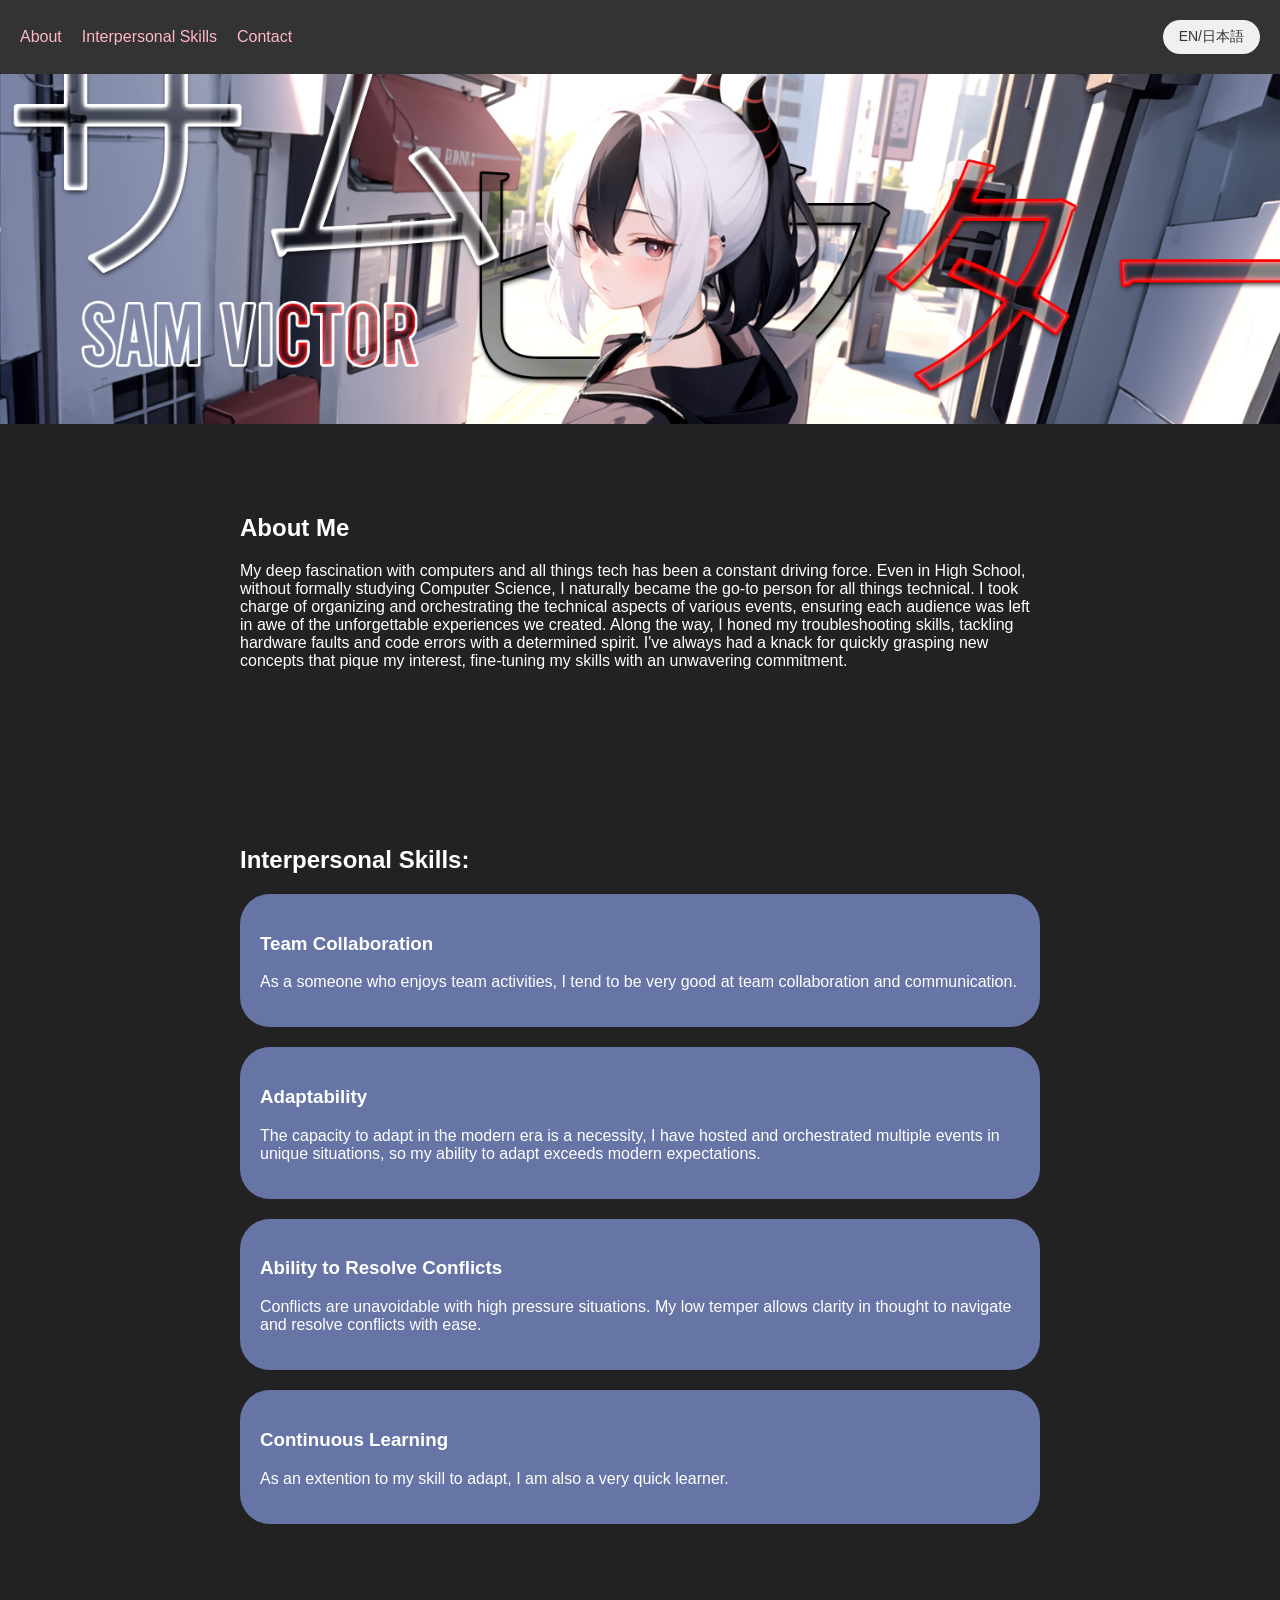
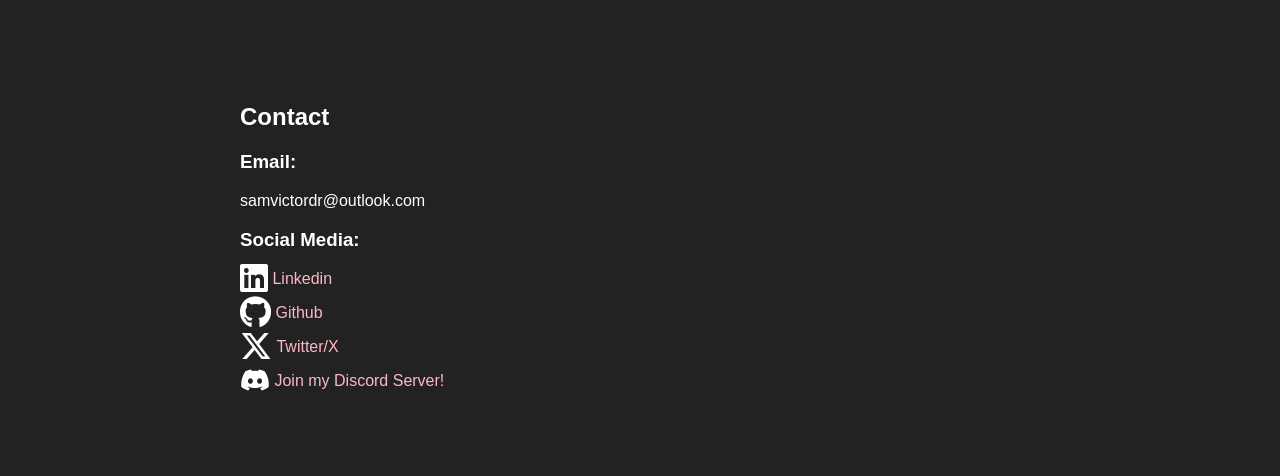
<file: legacy/index.html>
<!DOCTYPE html>
<html lang="en">
<head>
  <meta charset="UTF-8">
  <meta name="viewport" content="width=device-width, initial-scale=1.0">
  <title>Sam's Portfolio</title>
  <link rel="icon" type="image/x-icon" href="Kayoko_Halo.ico">
  <link rel="stylesheet" href="styles.css">
  <link rel="stylesheet" href="https://cdnjs.cloudflare.com/ajax/libs/font-awesome/6.4.2/css/all.min.css"> 
  <link rel="stylesheet" type="text/css" href="styles.css">
</head>
<body>
  <header>
    <nav>
      <ul>
        <li><a href="#about" class="toggle-text" data-en="About" data-jp="じこしょうかい">About</a></li>
        <li><a href="#projects" class="toggle-text" data-en="Interpersonal Skills" data-jp="ソフトスキル">Interpersonal Skills</a></li>
        <li><a href="#contact" class="toggle-text" data-en="Contact" data-jp="連絡">Contact</a></li>
        <button id="toggleButton">EN/日本語</button>
      </ul>
    </nav>
  </header>

  <section id="hero">
    <div class="hero-content">
      <h1>Hi, I'm Sam Victor</h1>
      <p>I am a 1st Year Computer Science student at Sri Eshwar College of Engineering, someone who's in awe of everything tech.</p>
      <a href="#contact" class="cta-button">Contact Me</a>
    </div>
  </section>

  <section id="about">
    <div class="container">
      <h2 class="toggle-text" data-en="About Me" data-jp="じこしょうかい">About Me</h2>
      <p class="toggle-text" data-en="My deep fascination with computers and all things tech has been a constant driving force. Even in High School, without formally studying Computer Science, I naturally became the go-to person for all things technical. I took charge of organizing and orchestrating the technical aspects of various events, ensuring each audience was left in awe of the unforgettable experiences we created. Along the way, I honed my troubleshooting skills, tackling hardware faults and code errors with a determined spirit. I've always had a knack for quickly grasping new concepts that pique my interest, fine-tuning my skills with an unwavering commitment." data-jp="私のコンピューターとテクノロジー全般への深い魅力は、絶えず私を駆り立ててきた要因です。高校時代でも、コンピューターサイエンスを正式に学んでいないにもかかわらず、自然にテクニカルな分野において頼りにされる存在となりました。私は、さまざまなイベントの技術的側面を組織し、指揮する役割を果たし、それぞれの観客が私たちが創り上げる忘れられない体験に感動することを保証しました。その過程で、ハードウェアの障害やコードのエラーに果敢な精神で立ち向かうトラブルシューティングのスキルを磨きました。私は常に、私の興味を引かれる新しい概念を素早く理解し、確固たる意志でスキルを磨いてきました。">My deep fascination with computers and all things tech has been a constant driving force. Even in High School, without formally studying Computer Science, I naturally became the go-to person for all things technical. I took charge of organizing and orchestrating the technical aspects of various events, ensuring each audience was left in awe of the unforgettable experiences we created. Along the way, I honed my troubleshooting skills, tackling hardware faults and code errors with a determined spirit. I've always had a knack for quickly grasping new concepts that pique my interest, fine-tuning my skills with an unwavering commitment.</p>
    </div>
  </section>

  <section id="projects">
    <div class="container">
      <h2 class="toggle-text" data-en="Interpersonal Skills:" data-jp="ソフトスキル:">Interpersonal Skills:</h2>
      <div class="project-card">
        <h3 class="toggle-text" data-en="Team Collaboration" data-jp="チーム協力">Team Collaboration</h3>
        <p class="toggle-text" data-en="As a someone who enjoys team activities, I tend to be very good at team collaboration and communication." data-jp="チーム活動が好きな私は、チーム協力とコミュニケーションにおいて非常に優れていると考えています。"> As a someone who enjoys team activities, I tend to be very good at team collaboration and communication.</p> 
      </div>
      <div class="project-card">
        <h3 class="toggle-text" data-en="Adaptability" data-jp="適応力">Adaptability</h3>
        <p class="toggle-text" data-en="The capacity to adapt in the modern era is a necessity, I have hosted and orchestrated multiple events in unique situations, so my ability to adapt exceeds modern expectations." data-jp="現代の時代において適応する能力は必要不可欠です。私は独自の状況で複数のイベントを主催し、編成してきました。そのため、私の適応力は現代の期待を超えています。">The capacity to adapt in the modern era is a necessity, I have hosted and orchestrated multiple events in unique situations, so my ability to adapt exceeds modern expectations.</p>
      </div>
      <div class="project-card">
        <h3 class="toggle-text" data-en="Ability to Resolve Conflicts" data-jp="対立解決能力">Ability to Resolve Conflicts</h3>
        <p class="toggle-text" data-en="Conflicts are unavoidable with high pressure situations. My low temper allows clarity in thought to navigate and resolve conflicts with ease." data-jp="高圧状況下では対立は避けられません。私の冷静な性格は、考えを整理し、対立をスムーズに航海し解決するための明確さを提供します。"> Conflicts are unavoidable with high pressure situations. My low temper allows clarity in thought to navigate and resolve conflicts with ease.</p>
      </div>
      <div class="project-card">
        <h3 class="toggle-text" data-en="Continuous Learning" data-jp="迅速な学習能力">Continuous Learning</h3>
        <p class="toggle-text" data-en="As an extention to my skill to adapt, I am also a very quick learner. " data-jp="適応力を持つ能力の拡張として、私は非常に素早い学習者でもあります。"> As an extention to my skill to adapt, I am also a very quick learner. </p>
      </div>
  </section>

  <section id="contact">
  <div class="container">
    <h2 class="toggle-text" data-en="Contact" data-jp="連絡">Contact</h2>
    <h3 class="toggle-text" data-en="Email:" data-jp="電子メール:">Email: </h3>
    <p>samvictordr@outlook.com</p>
    <!-- Social Media Links -->
    <h3 class="toggle-text" data-en="Social Media:" data-jp="ソーシャルメディア:">Social Media: </h3>
    <div class="social-links">
        <p>
            <i class="fa-brands fa-linkedin fa-2xl"></i>
            <a href="https://www.linkedin.com/in/sam-victor-a52b36279/" target="_blank">
                 Linkedin
            </a>
        </p>
        <p> 
            <i class="fa-brands fa-github fa-2xl"></i>
            <a href="https://github.com/samvictordr" target="_blank">
                Github
            </a>
        </p>
        <p>
            <i class="fa-brands fa-x-twitter fa-2xl"></i>
            <a href="https://twitter.com/samvkei" target="_blank" class="toggle-text" data-en="Twitter/X" data-jp="ツイッター/X">
                Twitter/X
            </a>
        </p>
        <p>
            <i class="fa-brands fa-discord fa-xl"></i>
            <a href="https://discord.gg/jRXBd43U8H" target="_blank" class="toggle-text" data-en="Join my Discord Server" data-jp="俺のDiscordサーバーに参加してくれ！">
                Join my Discord Server!
            </a>
        </p>
    </div>
  </div>
</section>

  <script src="script.js"></script>
</body>
</html>
</file>
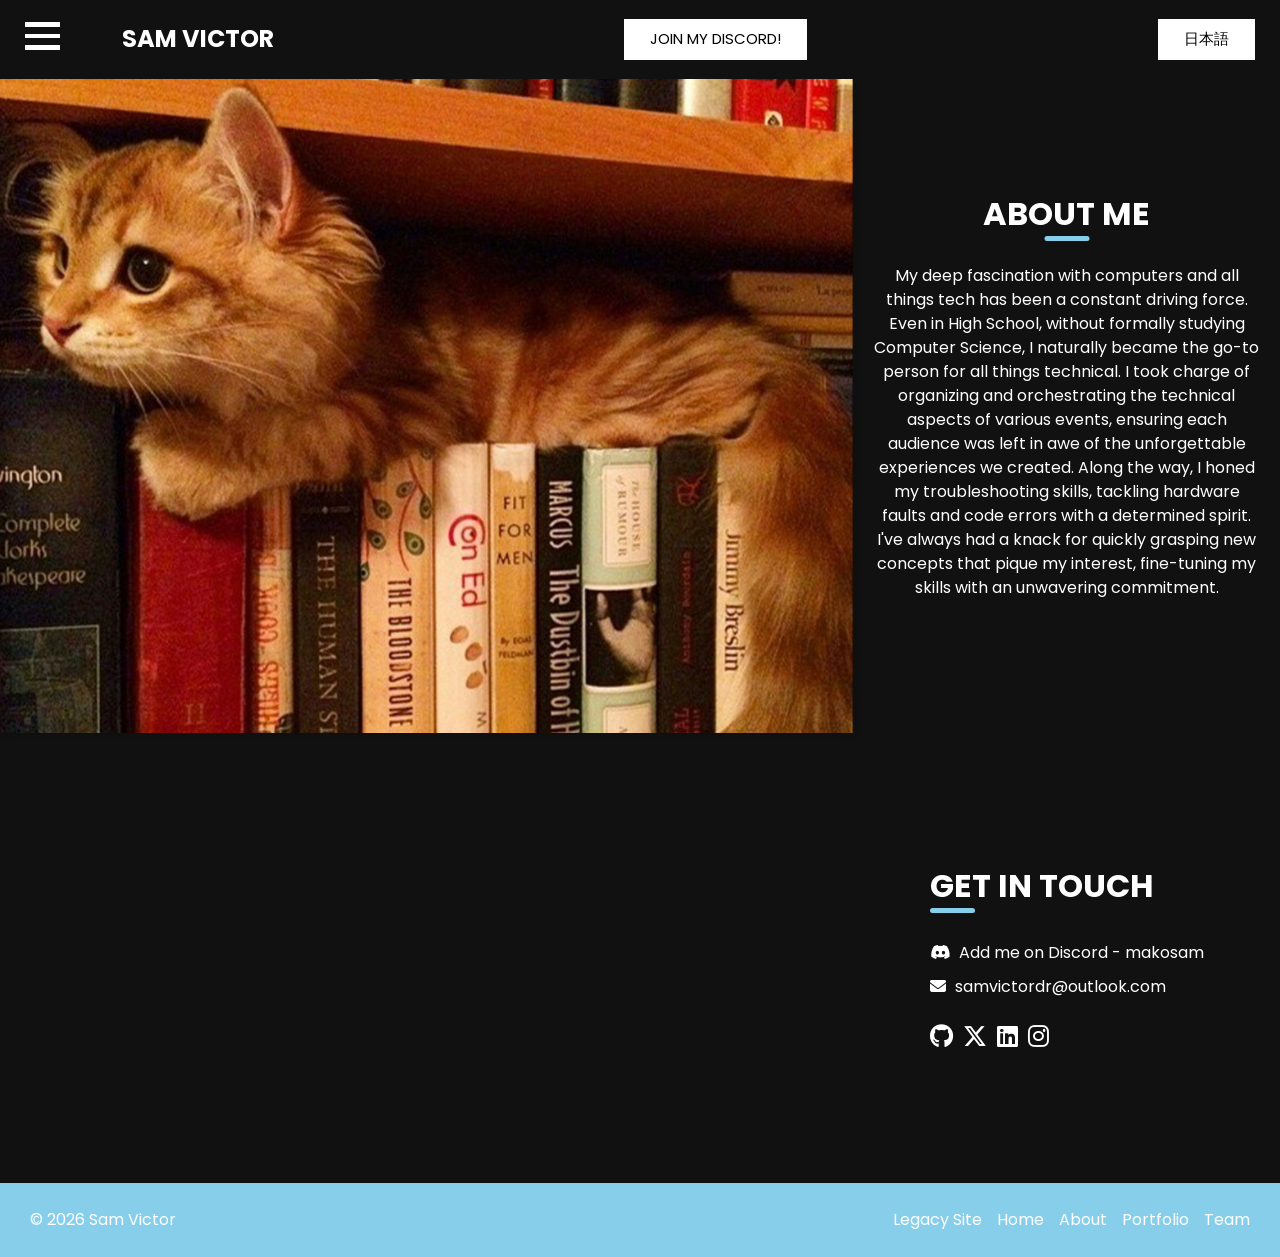
<file: about.html>
<!DOCTYPE html>
<html>

<head>
  <!-- Basic -->
  <meta charset="utf-8" />
  <meta http-equiv="X-UA-Compatible" content="IE=edge" />
  <!-- Mobile Metas -->
  <meta name="viewport" content="width=device-width, initial-scale=1, shrink-to-fit=no" />
  <!-- Site Metas -->
  <meta name="keywords" content="" />
  <meta name="description" content="" />
  <meta name="author" content="" />

  <title>Sam Victor</title>

  <!-- slider stylesheet -->
  <link rel="stylesheet" type="text/css" href="https://cdnjs.cloudflare.com/ajax/libs/OwlCarousel2/2.3.4/assets/owl.carousel.min.css" />

  <!-- bootstrap core css -->
  <link rel="stylesheet" type="text/css" href="css/bootstrap.css" />
  <!-- fonts awesome style -->
  <link href="css/font-awesome.min.css" rel="stylesheet" />
  <!-- fonts style -->
  <link href="https://fonts.googleapis.com/css?family=Poppins:400,600,700&display=swap" rel="stylesheet" />
  <!-- Custom styles for this template -->
  <link href="css/style.css" rel="stylesheet" />
  <!-- responsive style -->
  <link href="css/responsive.css" rel="stylesheet" />
  <link rel="stylesheet" href="https://cdnjs.cloudflare.com/ajax/libs/font-awesome/6.4.2/css/all.min.css">
</head>

<body class="sub_page">
  <div class="hero_area">
    <!-- header section strats -->
    <header class="header_section">
      <nav class="navbar navbar-expand-lg custom_nav-container">
        <div class="custom_menu-btn">
          <button onclick="openNav()">
            <span class="s-1"> </span>
            <span class="s-2"> </span>
            <span class="s-3"> </span>
          </button>
        </div>
        <div id="myNav" class="overlay">
          <div class="menu_btn-style ">
            <button onclick="closeNav()">
              <span class="s-1"> </span>
              <span class="s-2"> </span>
              <span class="s-3"> </span>
            </button>
          </div>
          <div class="overlay-content">
            <a class="" href="index.html">
              Home
            </a>
            <a class="active" href="about.html">
              About
            </a>
            <a class="" href="https://github.com/samvictordr?tab=repositories">
              Projects
            </a>
            <a class="" href="https://github.com/samvictordr">
              Skills
            </a>
          </div>
        </div>
        <a class="navbar-brand" href="index.html">
          <span>
            Sam Victor
          </span>
        </a>
        <a class="call_btn toggle-text" href="https://discord.gg/jRXBd43U8H" data-en="Join my Discord!" data-jp="俺のDiscordサーバーに参加してくれ！">
          Join my Discord!
        </a>
        <!-- Switch data value places to improve UX -->  
        <button id="toggleButton" class="toggle-text" data-en="日本語" data-jp="English">日本語</button>
      </nav>
    </header>
    <!-- end header section -->
  </div>

  <!-- about section -->

  <section class="about_section ">
    <div class="container-fluid">
      <div class="row">
        <div class="img-box col-lg-8 col-md-7">
          <img src="images/about-img.jpg" alt="" />
        </div>
        <div class="detail-box detail_box_common col-lg-4 col-md-5 text_center">
          <div class="heading_container heading_center">
            <h2 class="toggle-text" data-en="About me" data-jp="じこしょうかい">
              About Me
            </h2>
          </div>
          <p class="toggle-text" data-en="My deep fascination with computers and all things tech has been a constant driving force. Even in High School, without formally studying Computer Science, I naturally became the go-to person for all things technical. I took charge of organizing and orchestrating the technical aspects of various events, ensuring each audience was left in awe of the unforgettable experiences we created. Along the way, I honed my troubleshooting skills, tackling hardware faults and code errors with a determined spirit. I've always had a knack for quickly grasping new concepts that pique my interest, fine-tuning my skills with an unwavering commitment." data-jp="私のコンピューターとテクノロジー全般への深い魅力は、絶えず私を駆り立ててきた要因です。高校時代でも、コンピューターサイエンスを正式に学んでいないにもかかわらず、自然にテクニカルな分野において頼りにされる存在となりました。私は、さまざまなイベントの技術的側面を組織し、指揮する役割を果たし、それぞれの観客が私たちが創り上げる忘れられない体験に感動することを保証しました。その過程で、ハードウェアの障害やコードのエラーに果敢な精神で立ち向かうトラブルシューティングのスキルを磨きました。私は常に、私の興味を引かれる新しい概念を素早く理解し、確固たる意志でスキルを磨いてきました。">
            My deep fascination with computers and all things tech has been a constant driving force. Even in High School, without formally studying Computer Science, I naturally became the go-to person for all things technical. I took charge of organizing and orchestrating the technical aspects of various events, ensuring each audience was left in awe of the unforgettable experiences we created. Along the way, I honed my troubleshooting skills, tackling hardware faults and code errors with a determined spirit. I've always had a knack for quickly grasping new concepts that pique my interest, fine-tuning my skills with an unwavering commitment.
          </p>
        </div>
      </div>
    </div>
  </section>

  <!-- end about section -->

  <!-- contact section -->

  <section class="contact_section ">
    <div class="container-fluid">
      <div class="row">
        <div class="col-md-8 map_container">
          <div class="map">
            <div id="googleMap"></div>
          </div>
        </div>
        <div class="col-md-4 detail-box detail_box_common">
          <div>
            <div class="heading_container">
              <h2 class="toggle-text" data-en="Get in Touch" data-jp="連絡">
                Get In Touch
              </h2>
            </div>
            <div class="info_contact">
              <div class="contact_link_box">
                <a href="https://discord.gg/jRXBd43U8H">
                  <i class="fa-brands fa-discord" aria-hidden="true"></i>
                  <span>
                    Add me on Discord - makosam
                  </span>
                </a>
                <a href="">
                  <i class="fa fa-envelope" aria-hidden="true"></i>
                  <span>
                    samvictordr@outlook.com
                  </span>
                </a>
              </div>
              <div class="info_social">
                <a href="">
                  <i class="fa-brands fa-github" aria-hidden="true"></i>
                </a>
                <a href="">
                  <i class="fa-brands fa-x-twitter" aria-hidden="true"></i>
                </a>
                <a href="">
                  <i class="fa-brands fa-linkedin" aria-hidden="true"></i>
                </a>
                <a href="">
                  <i class="fa-brands fa-instagram" aria-hidden="true"></i>
                </a>
              </div>
            </div>
          </div>
        </div>
      </div>
    </div>
  </section>

  <!-- end contact section -->

  <!-- footer section -->
  <footer class="footer_section">
    <div class="container-fluid">
      <div class="row">
        <div class="col-xl-6">
          <p>
            &copy; <span id="displayYear"></span> Sam Victor
          </p>
        </div>
        <div class="col-xl-6">
          <div class="link_box">
            <a class="" href="legacy/index.html">
              Legacy Site
            </a>
            <a class="" href="index.html">
              Home
            </a>
            <a class="" href="about.html">
              About
            </a>
            <a class="" href="portfolio.html">
              Portfolio
            </a>
            <a class="" href="team.html">
              Team
            </a>
          </div>
        </div>
      </div>
    </div>
  </footer>
  <!-- footer section -->

  <script src="js/jquery-3.4.1.min.js"></script>
  <script src="js/bootstrap.js"></script>
  <script src="https://cdnjs.cloudflare.com/ajax/libs/OwlCarousel2/2.3.4/owl.carousel.min.js">
  </script>
  <script src="js/custom.js"></script>
  <script src="js/toggle.js"></script>
</body>

</html>
</file>
<file: legacy/styles.css>
body {
  font-family: Arial, sans-serif;
  margin: 0;
  padding: 0;
  color: #fff;
  background-color: #111;
}

.container {
  max-width: 800px;
  margin: 0 auto;
  padding: 20px;
}

header {
  background-color: #333;
  padding: 20px;
}

nav ul {
  list-style: none;
  padding: 0;
  margin: 0;
  display: flex;
}

nav ul li {
  margin-right: 20px;
}

nav ul li a {
  color: #ffb7c5;
  text-decoration: none;
}

#hero {
  background-image: url('hero-bg.jpg');
  background-size: cover;
  background-position: center;
  padding: 100px;
  animation: fade-in 1.5s ease-out;
}

.hero-content {
  visibility: hidden;
  animation: fade-in 1.5s ease-out;
}

.hero-content h1 {
  font-size: 40px;
  margin-bottom: 20px;
}

.cta-button {
  background-color: #111;
}

#about {
  background-color: #222;
  padding: 50px;
}

#projects {
  background-color: #222;
  padding: 50px;
}

.project-card {
  background-color: #6675a5;
  padding: 20px;
  margin-bottom: 20px;
  border-radius: 30px;
}

#contact {
  background-color: #222;
  padding: 50px;
}

#contact-form input,
#contact-form textarea {
  background-color: #222;
  border: 1px solid #555;
}

#contact-form button {
  background-color: #111;
  border: 1px solid #555;
}

#toggleButton {
  display: inline-block;
  background-color: #f0f0f0;
  color: #333;
  border: none;
  border-radius: 20px;
  padding: 8px 16px;
  font-size: 14px;
  cursor: pointer;
  transition: background-color 0.3s, color 0.3s;
}

#toggleButton:hover {
  background-color: #333;
  color: #f0f0f0;
}

nav ul {
  list-style: none;
  padding: 0;
  margin: 0;
  display: flex;
  align-items: center;
}

nav ul #toggleButton {
  margin-left: auto;
  padding: 8px 16px;
  border-radius: 20px;
  background-color: #f0f0f0;
  color: #333;
  font-size: 14px;
  cursor: pointer;
  transition: background-color 0.3s, color 0.3s;
}

nav ul #toggleButton:hover {
  background-color: #333;
  color: #f0f0f0;
}

/* Animations */
@keyframes fade-in {
  from {
    opacity: 0;
  }
  to {
    opacity: 1;
  }
}

a:link {
  color: #ffb7c5;
  background-color: transparent;
  text-decoration: none;
}

a:visited {
  color: #ffb7c5;
  background-color: transparent;
  text-decoration: none;
}

a:hover {
  color: #ffb7c5;
  background-color: transparent;
  text-decoration: underline;
}

a:active {
  color: #ffb7c5;
  background-color: transparent;
  text-decoration: underline;
}

a {
  position: relative;
  color: #000;
  text-decoration: none;
}

a:hover {
  color: #ffb7c5;
}

a::before {
  content: "";
  position: absolute;
  display: block;
  width: 100%;
  height: 2px;
  bottom: 0;
  left: 0;
  background-color: #ffb7c5;
  transform: scaleX(0);
  transition: transform 0.3s ease;
}

a:hover::before {
  transform: scaleX(1);
}

.fa-3x {
    padding: 10px
}
</file>
<file: css/style.css>
body {
  font-family: 'Poppins', sans-serif;
  overflow-x: hidden;
}

.layout_margin {
  margin-top: 90px;
  margin-bottom: 90px;
}

.layout_padding {
  padding-top: 90px;
  padding-bottom: 90px;
}

.layout_padding2 {
  padding-top: 75px;
  padding-bottom: 75px;
}

.layout_padding2-top {
  padding-top: 75px;
}

.layout_padding2-bottom {
  padding-bottom: 75px;
}

.layout_padding-top {
  padding-top: 90px;
}

.layout_padding-bottom {
  padding-bottom: 90px;
}

.heading_container {
  display: -webkit-box;
  display: -ms-flexbox;
  display: flex;
  -webkit-box-orient: vertical;
  -webkit-box-direction: normal;
      -ms-flex-direction: column;
          flex-direction: column;
}

.heading_container h2 {
  font-weight: bold;
  text-transform: uppercase;
  position: relative;
  padding-bottom: 7px;
}

.heading_container h2::before { /* small line below the headings */
  content: "";
  position: absolute;
  bottom: 0;
  left: 50%;
  -webkit-transform: translateX(-50%);
          transform: translateX(-50%);
  width: 45px;
  height: 5px;
  background-color: #87CEEB;
  border-radius: 10px;
}

.heading_container .heading_center {
  -webkit-box-align: center;
      -ms-flex-align: center;
          align-items: center;
  text-align: center;
}

.detail_box_common { /* last two heading boxes */
  background-color: #111;
  display: -webkit-box;
  display: -ms-flexbox;
  display: flex;
  -webkit-box-orient: vertical;
  -webkit-box-direction: normal;
      -ms-flex-direction: column;
          flex-direction: column;
  -webkit-box-align: center;
      -ms-flex-align: center;
          align-items: center;
  -webkit-box-pack: center;
      -ms-flex-pack: center;
          justify-content: center;
  color: #fff; /* text inside heading boxes */
}

.text_center {
  text-align: center;
}

/*header section*/
.hero_area {
  position: relative;
}

.sub_page .header_section {
  position: relative;
  background-color: #111;
}

.sub_page .header_section .custom_menu-btn span {
  background-color: #fff;
}

.sub_page .header_section .navbar-brand span {
  color: #fff;
}

.header_section {
  padding: 15px 25px;
  position: absolute;
  z-index: 99999;
  width: 100%;
}

.header_section .nav_container {
  margin: 0 auto;
}

.navbar-brand {
  display: -webkit-box;
  display: -ms-flexbox;
  display: flex;
  margin: 0;
  margin-left: 5%;
}

.navbar-brand span {
  font-weight: 700;
  color: #fff;
  font-size: 24px;
  text-transform: uppercase;
}

.custom_nav-container {
  padding: 0;
  height: 100%;
}

.custom_nav-container .call_btn {
  display: inline-block;
  background-color: #fff;
  color: #000000;
  padding: 8px 25px;
  border: 1px solid #fff; /* home page button */
  border-radius: 0;
  -webkit-transition: all 0.3s;
  transition: all 0.3s;
  text-transform: uppercase;
  font-size: 15px;
  text-transform: uppercase;
  margin-left: auto;
}

#toggleButton {
  display: inline-block;
  background-color: #fff;
  color: #000000;
  padding: 8px 25px;
  border: 1px solid #fff; /* home page button */
  border-radius: 0;
  -webkit-transition: all 0.3s;
  transition: all 0.3s;
  text-transform: uppercase;
  font-size: 15px;
  text-transform: uppercase;
  margin-left: auto;
}

.custom_nav-container .call_btn:hover {
  background-color: transparent;
  color: #ffffff;
}

#toggleButton:hover {
  background-color: transparent;
  color: #ffffff;
}

.custom_nav-container.navbar-expand-lg .navbar-nav .nav-link {
  padding: 0px 25px;
  color: #fefeff;
  text-align: center;
  font-family: "Roboto", sans-serif;
}

.custom_menu-btn button {
  outline: none;
  border: none;
  background-color: transparent;
  padding: 0;
}

.custom_menu-btn span {
  display: block;
  width: 35px;
  height: 4.5px;
  background-color: #fff;
  margin: 7px 0;
  -webkit-transition: all 0.3s;
  transition: all 0.3s;
}

.menu_btn-style {
  position: fixed;
  left: 27.5px;
  top: 12.5px;
}

.menu_btn-style button {
  margin-top: 0px;
  outline: none;
  border: none;
  background-color: transparent;
  -webkit-transform: translateX(2px);
          transform: translateX(2px);
}

.menu_btn-style span {
  display: block;
  width: 35px;
  height: 4.5px;
  background-color: #ffffff;
  margin: 7px 0;
  -webkit-transition: all 0.3s;
  transition: all 0.3s;
}

.menu_btn-style button .s-1 {
  -webkit-transform: rotate(45deg) translateY(16px);
          transform: rotate(45deg) translateY(16px);
}

.menu_btn-style button .s-2 {
  -webkit-transform: translateX(-100px);
          transform: translateX(-100px);
}

.menu_btn-style button .s-3 {
  -webkit-transform: rotate(-45deg) translateY(-16px);
          transform: rotate(-45deg) translateY(-16px);
}

.overlay {
  height: 100%;
  width: 0;
  position: fixed;
  z-index: 1;
  top: 0;
  left: 0;
  background-color: #111;
  overflow-x: hidden;
  -webkit-transition: 0.5s;
  transition: 0.5s;
}

.overlay .closebtn {
  position: absolute;
  top: 0;
  right: 30px;
}

.overlay a {
  display: inline-block;
  padding: 10px 15px;
  text-decoration: none;
  font-size: 18px;
  text-transform: uppercase;
  color: #fff;
  margin: 10px 0;
  display: block;
  -webkit-transition: 0.3s;
  transition: 0.3s;
  border: 1.5px solid #87CEEB;
  border-radius: 5px;
  width: 190px;
}

.overlay a:hover, .overlay a.active {
  border-color: transparent;
  background-color: #87CEEB;
  color: #000000;
}

.menu_btn-style {
  display: none;
}

.overlay-content {
  position: relative;
  top: 20%;
  width: 100%;
  text-align: center;
  margin-top: 30px;
  display: -webkit-box;
  display: -ms-flexbox;
  display: flex;
  -webkit-box-orient: vertical;
  -webkit-box-direction: normal;
      -ms-flex-direction: column;
          flex-direction: column;
  -webkit-box-align: center;
      -ms-flex-align: center;
          align-items: center;
}

.menu_width {
  width: 100%;
}

.scroll-y-hidden {
  overflow-y: hidden;
}

a,
a:hover,
a:focus {
  text-decoration: none;
}

a:hover,
a:focus {
  color: initial;
}

.btn,
.btn:focus {
  outline: none !important;
  -webkit-box-shadow: none;
          box-shadow: none;
}

/*end header section*/
.slider_section {
  background-image: url(../images/slider-bg.jpg);
  background-size: cover;
  -webkit-box-flex: 1;
      -ms-flex: 1;
          flex: 1;
  position: relative;
}

.slider_section .slider_text_carousel,
.slider_section .slider_image_carousel {
  width: 100%;
  height: 100%;
}

.slider_section .slider_text_carousel .carousel-inner,
.slider_section .slider_text_carousel .carousel-item,
.slider_section .slider_image_carousel .carousel-inner,
.slider_section .slider_image_carousel .carousel-item {
  height: 100%;
}

.slider_section .detail-box {
  display: -webkit-box;
  display: -ms-flexbox;
  display: flex;
  -webkit-box-orient: vertical;
  -webkit-box-direction: normal;
      -ms-flex-direction: column;
          flex-direction: column;
  -webkit-box-align: center;
      -ms-flex-align: center;
          align-items: center;
  -webkit-box-pack: justify;
      -ms-flex-pack: justify;
          justify-content: space-between;
  background-color: #111;
  padding: 0;
}

.slider_section .detail-box .detail_content {
  display: -webkit-box;
  display: -ms-flexbox;
  display: flex;
  -webkit-box-align: center;
      -ms-flex-align: center;
          align-items: center;
  height: 100%;
  padding: 0 25px;
}

.slider_section .detail-box h1 {
  margin: 25px auto;
  font-weight: bold;
  display: -webkit-box;
  display: -ms-flexbox;
  display: flex;
  -webkit-box-orient: vertical;
  -webkit-box-direction: normal;
      -ms-flex-direction: column;
          flex-direction: column;
  text-transform: uppercase;
  color: #fff
}

.slider_section .detail-box a {
  display: inline-block;
  background-color: #111;
  color: #ffffff;
  padding: 10px 45px;
  border: 1px solid #fff;
  border-radius: 0;
  -webkit-transition: all 0.3s;
  transition: all 0.3s;
  text-transform: uppercase;
}

.slider_section .detail-box a:hover {
  background-color: transparent;
  color: #111;
}

.slider_section .img-box {
  -webkit-box-flex: 3;
      -ms-flex: 3;
          flex: 3;
  padding: 0;
}

.slider_section .img-box img {
  width: 100%;
}

.slider_section .carousel_btn-box {
  position: absolute;
  right: 0;
  bottom: 0;
  display: -webkit-box;
  display: -ms-flexbox;
  display: flex;
  margin-left: 45px;
  z-index: 2;
}

.slider_section .carousel_btn-box .slider_btn_prev,
.slider_section .carousel_btn-box .slider_btn_next {
  width: 50px;
  height: 50px;
  display: -webkit-box;
  display: -ms-flexbox;
  display: flex;
  -webkit-box-pack: center;
      -ms-flex-pack: center;
          justify-content: center;
  -webkit-box-align: center;
      -ms-flex-align: center;
          align-items: center;
  font-size: 20px;
  color: #ffffff;
  background-color: #111;
  -webkit-transition: all .3s;
  transition: all .3s;
}

.slider_section .carousel_btn-box .slider_btn_prev:hover,
.slider_section .carousel_btn-box .slider_btn_next:hover {
  background-color: #ffffff;
  color: #111;
}

.about_section .heading_container h2 {
  text-transform: uppercase;
}

.about_section .detail-box {
  background-color: #111;
  padding: 0 20px;
}

.about_section .detail-box p {
  margin-top: 15px;
}

.about_section .detail-box a {
  display: inline-block;
  background-color: #85310c;
  color: #ffffff;
  padding: 10px 40px;
  border: 1px solid #85310c;
  border-radius: 0;
  -webkit-transition: all 0.3s;
  transition: all 0.3s;
  text-transform: uppercase;
  margin-top: 15px;
}

.about_section .detail-box a:hover {
  background-color: #ffffff;
  border-color: #ffffff;
  color: #85310c;
}

.about_section .img-box {
  position: relative;
  padding: 0;
}

.about_section .img-box img {
  width: 100%;
  position: relative;
  z-index: 1;
  -webkit-box-shadow: 0 0 8px 0 rgba(0, 0, 0, 0.25);
          box-shadow: 0 0 8px 0 rgba(0, 0, 0, 0.25);
}

.portfolio_section {
  text-align: center;
  background-color: #111;
}

.portfolio_section .heading_container {
  margin-bottom: 45px;
  color: #fff
}

.portfolio_section .heading_container h2::before {
  background-color: #87CEEB;
}

.portfolio_section p {
  margin-top: 25px;
  margin-bottom: 30px;
}

.portfolio_section .portfolio_container {
  display: -webkit-box;
  display: -ms-flexbox;
  display: flex;
}

.portfolio_section .portfolio_container .img-box {
  margin: 10px;
  position: relative;
  display: -webkit-box;
  display: -ms-flexbox;
  display: flex;
  -webkit-box-flex: 1;
      -ms-flex-positive: 1;
          flex-grow: 1;
}

.portfolio_section .portfolio_container .img-box img {
  width: 100%;
  height: 100%;
}

.portfolio_section .portfolio_container .img-box .btn-box {
  position: absolute;
  top: 50%;
  left: 50%;
  -webkit-transform: translate(-50%, -50%);
          transform: translate(-50%, -50%);
  display: -webkit-box;
  display: -ms-flexbox;
  display: flex;
}

.portfolio_section .portfolio_container .img-box .btn-box a {
  display: -webkit-box;
  display: -ms-flexbox;
  display: flex;
  -webkit-box-pack: center;
      -ms-flex-pack: center;
          justify-content: center;
  -webkit-box-align: center;
      -ms-flex-align: center;
          align-items: center;
  width: 45px;
  height: 45px;
  background-color: #ffffff;
  border-radius: 100%;
  background-size: 18px;
  background-position: center;
  background-repeat: no-repeat;
  margin: 0 5px;
  opacity: 0;
  visibility: hidden;
  -webkit-transition: all .3s;
  transition: all .3s;
  color: #000000;
  font-size: 20px;
}

.portfolio_section .portfolio_container .img-box .btn-box a:hover {
  background-color: rgba(228, 234, 234, 0.9);
}

.portfolio_section .portfolio_container .img-box::before {
  content: "";
  position: absolute;
  width: 100%;
  height: 100%;
  top: 0;
  left: 0;
  background-color: #87CEEB; /* rgba(152, 64, 25, 0.9); */
  z-index: 0;
  opacity: 0;
  visibility: hidden;
  -webkit-transition: all .3s;
  transition: all .3s;
}

.portfolio_section .portfolio_container .img-box:hover a {
  visibility: visible;
  opacity: 1;
}

.portfolio_section .portfolio_container .img-box:hover::before {
  visibility: visible;
  opacity: 1;
}

.portfolio_section .portfolio_container .box-1,
.portfolio_section .portfolio_container .box-2,
.portfolio_section .portfolio_container .box-3 {
  display: -webkit-box;
  display: -ms-flexbox;
  display: flex;
  -webkit-box-orient: vertical;
  -webkit-box-direction: normal;
      -ms-flex-direction: column;
          flex-direction: column;
  -webkit-box-pack: stretch;
      -ms-flex-pack: stretch;
          justify-content: stretch;
  -webkit-box-align: stretch;
      -ms-flex-align: stretch;
          align-items: stretch;
}

.portfolio_section .portfolio_container .box-2-btm {
  display: -webkit-box;
  display: -ms-flexbox;
  display: flex;
  -webkit-box-pack: stretch;
      -ms-flex-pack: stretch;
          justify-content: stretch;
  -webkit-box-align: stretch;
      -ms-flex-align: stretch;
          align-items: stretch;
}

.portfolio_section .portfolio_container .box-2-btm .box-2-left {
  display: -webkit-box;
  display: -ms-flexbox;
  display: flex;
}

.portfolio_section .portfolio_container .box-2-btm .box-2-right {
  display: -webkit-box;
  display: -ms-flexbox;
  display: flex;
  -webkit-box-orient: vertical;
  -webkit-box-direction: normal;
      -ms-flex-direction: column;
          flex-direction: column;
  -webkit-box-pack: stretch;
      -ms-flex-pack: stretch;
          justify-content: stretch;
  -webkit-box-align: stretch;
      -ms-flex-align: stretch;
          align-items: stretch;
}

.portfolio_section .read_btn {
  display: inline-block;
  background-color: #fff;
  color: #111;
  padding: 7px 30px;
  border: 1px solid #fff;
  border-radius: 0;
  -webkit-transition: all 0.3s;
  transition: all 0.3s;
  text-transform: uppercase;
  margin-top: 75px;
}

.portfolio_section .read_btn:hover {
  background-color: transparent;
  color: #87CEEB;
}

.team_section .team_container {
  padding: 25px 45px;
}

.team_section .team_box {
  position: relative;
  border-radius: 10px;
  overflow: hidden;
  margin: 25px 0;
}

.team_section .team_box .img-box img {
  width: 100%;
}

.team_section .team_box .detail-box {
  position: absolute;
  top: 0;
  left: 0;
  width: 100%;
  height: 100%;
  display: -webkit-box;
  display: -ms-flexbox;
  display: flex;
  -webkit-box-orient: vertical;
  -webkit-box-direction: normal;
      -ms-flex-direction: column;
          flex-direction: column;
  -webkit-box-align: center;
      -ms-flex-align: center;
          align-items: center;
  -webkit-box-pack: center;
      -ms-flex-pack: center;
          justify-content: center;
  background-color: #87CEEB;
  color: #ffffff;
  visibility: hidden;
  opacity: 0;
  -webkit-transition: all .3s;
  transition: all .3s;
}

.team_section .team_box .detail-box h5 {
  font-weight: 600;
}

.team_section .team_box .detail-box a {
  color: inherit;
  font-size: 24px;
}

.team_section .team_box .detail-box a:hover {
  color: #87CEEB;
}

.team_section .team_box:hover .detail-box {
  opacity: 1;
  visibility: visible;
}

.contact_section {
  position: relative;
}

.contact_section .heading_container {
  margin-bottom: 15px;
}

.contact_section .heading_container h2::before {
  left: 0;
  -webkit-transform: none;
          transform: none;
}

.contact_section .map_container {
  height: 450px;
  overflow: hidden;
  display: -webkit-box;
  display: -ms-flexbox;
  display: flex;
  -webkit-box-align: stretch;
      -ms-flex-align: stretch;
          align-items: stretch;
  padding: 0;
  background-color: #111
}

.contact_section .map_container .map {
  height: 100%;
  -webkit-box-flex: 1;
      -ms-flex: 1;
          flex: 1;
}

.contact_section .map_container .map #googleMap {
  height: 100%;
}

.contact_section .info_contact .contact_link_box {
  display: -webkit-box;
  display: -ms-flexbox;
  display: flex;
  -webkit-box-orient: vertical;
  -webkit-box-direction: normal;
      -ms-flex-direction: column;
          flex-direction: column;
}

.contact_section .info_contact .contact_link_box a {
  margin: 5px 0;
  color: #ffffff;
}

.contact_section .info_contact .contact_link_box a i {
  margin-right: 5px;
}

.contact_section .info_contact .contact_link_box a:hover {
  color: #87CEEB;
}

.contact_section .info_social {
  display: -webkit-box;
  display: -ms-flexbox;
  display: flex;
  margin-top: 20px;
}

.contact_section .info_social a {
  display: -webkit-box;
  display: -ms-flexbox;
  display: flex;
  -webkit-box-pack: center;
      -ms-flex-pack: center;
          justify-content: center;
  -webkit-box-align: center;
      -ms-flex-align: center;
          align-items: center;
  color: #ffffff;
  border-radius: 100%;
  margin-right: 10px;
  font-size: 24px;
}

.contact_section .info_social a:hover {
  color: #87CEEB;
}

/* footer section*/
.footer_section {
  background-color: #87CEEB;
  color: #ffffff;
  padding: 0 15px;
}

.footer_section .row {
  -webkit-box-align: center;
      -ms-flex-align: center;
          align-items: center;
}

.footer_section p {
  margin: 0;
  padding: 25px 0;
  color: #ffffff;
}

.footer_section p a {
  color: inherit;
}

.footer_section .link_box {
  display: -webkit-box;
  display: -ms-flexbox;
  display: flex;
  -webkit-box-pack: end;
      -ms-flex-pack: end;
          justify-content: flex-end;
}

.footer_section .link_box a {
  display: -webkit-box;
  display: -ms-flexbox;
  display: flex;
  -webkit-box-align: center;
      -ms-flex-align: center;
          align-items: center;
  color: #ffffff;
  margin-left: 15px;
}

.footer_section .link_box a:hover {
  color: blanchedalmond;
}
/*# sourceMappingURL=style.css.map */
</file>
<file: css/responsive.css>
@media (max-width: 1200px) {
    .footer_section {
        text-align: center;
        padding-top: 25px;
    }

    .footer_section .row {
        flex-direction: column-reverse;
    }

    .footer_section .link_box {
        justify-content: center;
    }
}

@media (max-width: 1120px) {
    .slider_section .detail-box h1 {
        font-size: 2rem;
    }
}

@media (max-width: 991px) {
    .portfolio_section .portfolio_container {
        flex-wrap: wrap;
    }

    .portfolio_section .portfolio_container .box-1 {
        flex-basis: 100%;
        flex-direction: row;
    }

    .portfolio_section .portfolio_container .box-2,
    .portfolio_section .portfolio_container .box-3 {
        flex-basis: 50%;
    }

    .detail_box_common {
        padding: 25px 15px !important;
    }

    .about_section .img-box img {
        height: 100%;
    }

    .footer_section {
        padding-left: 0;
        padding-right: 0;
    }
}

@media (max-width: 767px) {
    .detail_box_common {
        padding: 45px 15px !important;
    }

    .custom_nav-container {
        justify-content: space-between;
    }

    .custom_menu-btn span {
        background-color: #fff;
    }

    .navbar-brand span {
        color: #fff;
    }

    .custom_nav-container .call_btn {
        margin: 0;
    }

    .slider_section .row {
        flex-direction: column-reverse;
    }

    .slider_section .detail-box .detail_content {
        padding: 45px 25px;
    }

    .slider_section .detail-box h1 {
        margin-top: 0;
    }

    .portfolio_section .portfolio_container .box-2,
    .portfolio_section .portfolio_container .box-3 {
        flex-basis: 100%;
    }

    .portfolio_section .portfolio_container .box-3 {
        flex-direction: row;
    }

    .contact_section .heading_container h2::before {
        left: 50%;
        transform: translateX(-50%);
    }

    .contact_section .detail-box {
        text-align: center;
        align-items: center;
    }

    .contact_section .info_social {
        justify-content: center;
    }

    .contact_section .info_social a {
        margin: 0 10px;
    }
}

@media (max-width: 576px) {

    .heading_container h2 {
        font-size: 1.8rem;
    }

    .portfolio_section .portfolio_container .box-1,
    .portfolio_section .portfolio_container .box-3 {
        flex-direction: column;
    }

    .footer_section .link_box {
        flex-direction: column;
        align-items: center;
    }

    .footer_section .link_box a {
        margin-left: 0;
    }

    .footer_section .link_box a:not(:nth-last-child(1)) {
        margin-bottom: 10px;

    }

}

@media (max-width: 480px) {
    .custom_nav-container .call_btn {
        display: none;
    }
}

@media (max-width: 420px) {}

@media (max-width: 360px) {}

@media (min-width: 1200px) {
    .container {
        max-width: 1170px;
    }

}
</file>
